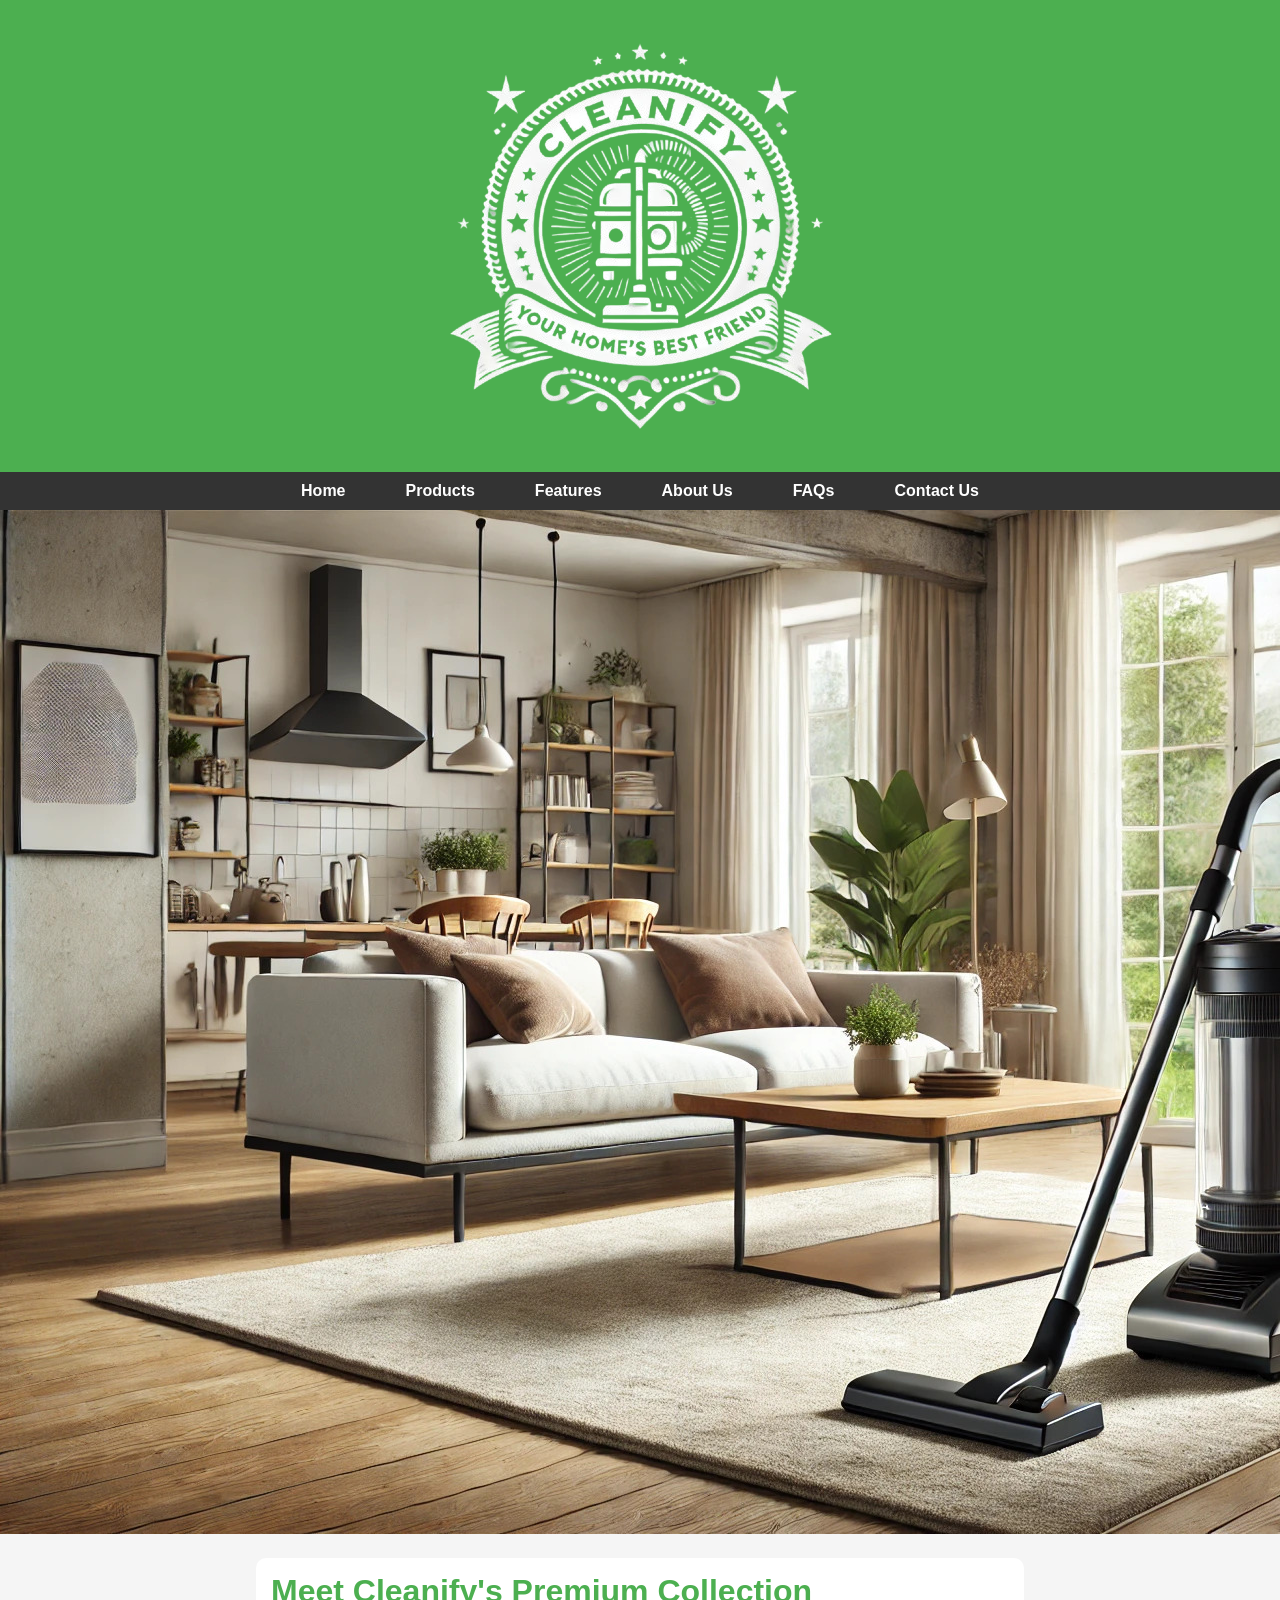
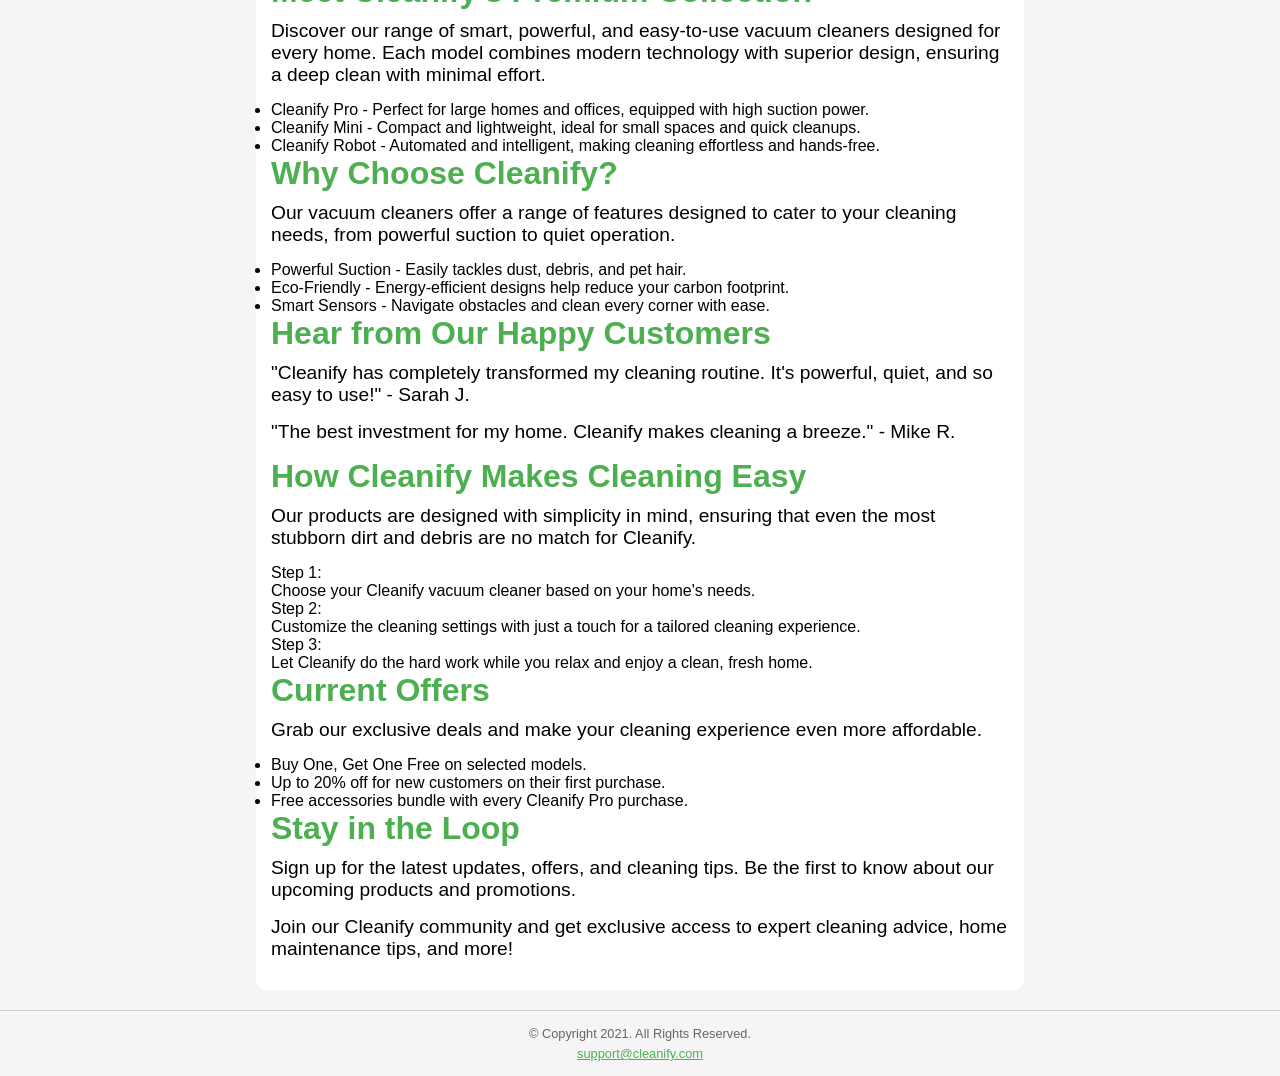
<file: index.html>
<!DOCTYPE html>
<!-- This website template was created by: Student's First Name Student's Last Name -->
<html lang="en">

<head>
	<title>Cleanify</title>
	<meta charset="utf-8">
	<meta name="viewport" content="width=device-width, initialscale=1">
	<link rel="stylesheet" href="css/styles.css">
	<link href="https://fonts.googleapis.com/css2?family=Francois+One&family=Roboto+Slab:wght@100..900&display=swap"
		rel="stylesheet">
</head>

<body>

	<div id="container">

		<!-- Use the header area for the website name or logo -->
		<header>
			<a href="index.html"><img src="images/cleanify-logo.png" alt="Cleanify Company Logo"></a>
		</header>

		<!-- Use the nav area to add hyperlinks to other pages within the website -->
		<nav>
			<ul>
				<li><a href="index.html">Home</a></li>
				<li><a href="products.html">Products</a></li>
				<li><a href="features.html">Features</a></li>
				<li><a href="about.html">About Us</a></li>
				<li><a href="faqs.html">FAQs</a></li>
				<li><a href="contact.html">Contact Us</a></li>
			</ul>
		</nav>

		<!-- Hero Image -->
		<div id="hero">
			<img src="images/hero-image.jpg" alt="left arm extended holding a weight">
		</div>

		<!-- Use the main area to add the main content of the webpage -->
		<main>

			<!-- Product Highlight Section -->
            <section class="product-highlight">
                <h2>Meet Cleanify's Premium Collection</h2>
                <p>Discover our range of smart, powerful, and easy-to-use vacuum cleaners designed for every home. Each
                    model combines modern technology with superior design, ensuring a deep clean with minimal effort.
                </p>
                <ul>
                    <li>Cleanify Pro - Perfect for large homes and offices, equipped with high suction power.</li>
                    <li>Cleanify Mini - Compact and lightweight, ideal for small spaces and quick cleanups.</li>
                    <li>Cleanify Robot - Automated and intelligent, making cleaning effortless and hands-free.</li>
                </ul>
            </section>

            <!-- Key Features Section -->
            <section class="key-features">
                <h2>Why Choose Cleanify?</h2>
                <p>Our vacuum cleaners offer a range of features designed to cater to your cleaning needs, from powerful
                    suction to quiet operation.</p>
                <ul>
                    <li>Powerful Suction - Easily tackles dust, debris, and pet hair.</li>
                    <li>Eco-Friendly - Energy-efficient designs help reduce your carbon footprint.</li>
                    <li>Smart Sensors - Navigate obstacles and clean every corner with ease.</li>
                </ul>
            </section>

            <!-- Testimonials Section -->
            <section class="testimonials">
                <h2>Hear from Our Happy Customers</h2>
                <p>"Cleanify has completely transformed my cleaning routine. It's powerful, quiet, and so easy to use!"
                    - Sarah J.</p>
                <p>"The best investment for my home. Cleanify makes cleaning a breeze." - Mike R.</p>
            </section>

            <!-- How It Works Section -->
            <section class="how-it-works">
                <h2>How Cleanify Makes Cleaning Easy</h2>
                <p>Our products are designed with simplicity in mind, ensuring that even the most stubborn dirt and
                    debris are no match for Cleanify.</p>
                <dl>
                    <dt>Step 1:</dt>
                    <dd>Choose your Cleanify vacuum cleaner based on your home's needs.</dd>
                    <dt>Step 2:</dt>
                    <dd>Customize the cleaning settings with just a touch for a tailored cleaning experience.</dd>
                    <dt>Step 3:</dt>
                    <dd>Let Cleanify do the hard work while you relax and enjoy a clean, fresh home.</dd>
                </dl>
            </section>

            <!-- Latest Offers Section -->
            <section class="latest-offers">
                <h2>Current Offers</h2>
                <p>Grab our exclusive deals and make your cleaning experience even more affordable.</p>
                <ul>
                    <li>Buy One, Get One Free on selected models.</li>
                    <li>Up to 20% off for new customers on their first purchase.</li>
                    <li>Free accessories bundle with every Cleanify Pro purchase.</li>
                </ul>
            </section>

            <!-- Newsletter Sign-Up Section -->
            <section class="newsletter">
                <h2>Stay in the Loop</h2>
                <p>Sign up for the latest updates, offers, and cleaning tips. Be the first to know about our upcoming
                    products and promotions.</p>
                <p>Join our Cleanify community and get exclusive access to expert cleaning advice, home maintenance
                    tips, and more!</p>
            </section>

		</main>

		<!-- Use the footer area to add webpage footer content -->
		<footer>
			<p>&copy; Copyright 2021. All Rights Reserved.</p>
			<p><a href="mailto:support@cleanify.com">support@cleanify.com</a></p>
		</footer>

	</div>

</body>

</html>
</file>
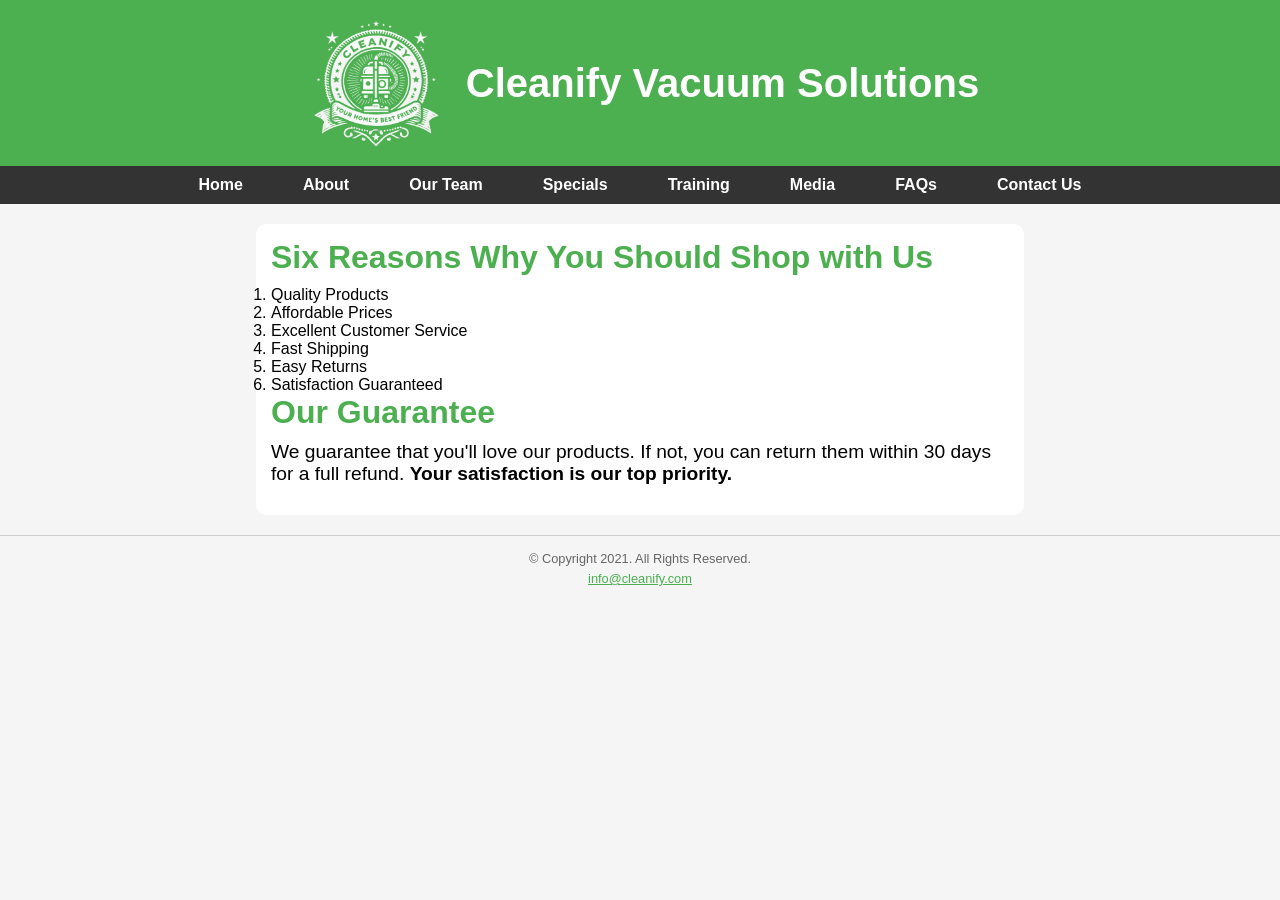
<file: about.html>
<!DOCTYPE html>
<!--
    Author: Pargat Singh
    Student Id: C0956007
    File Name: about.html
    Date: 19 November, 2024
-->
<html lang="en">

<head>
    <meta charset="UTF-8">
    <title>Cleanify - About Us</title>
    <meta name="viewport" content="width=device-width, initial-scale=1.0">
    <link rel="stylesheet" href="css/styles.css">
    <link rel="stylesheet" href="css/about.css">
</head>

<body>
    <header>
        <img src="images/logo.png" alt="Cleanify Logo" class="logo">
        <h1>Cleanify Vacuum Solutions</h1>
    </header>

    <nav>
        <ul>
            <li><a href="index.html">Home</a></li>
            <li><a href="about.html">About</a></li>
            <li><a href="team.html">Our Team</a></li>
            <li><a href="specials.html">Specials</a></li>
            <li><a href="training.html">Training</a></li>
            <li><a href="media.html">Media</a></li>
            <li><a href="faqs.html">FAQs</a></li>
            <li><a href="contact.html">Contact Us</a></li>
        </ul>
    </nav>

    <!-- Main content area -->
    <main>
        <div class="mobile">
            <h2>About Cleanify</h2>
            <p>Cleanify is dedicated to providing top-notch vacuum cleaners to keep your home spotless.</p>
        </div>

        <div class="tablet">
            <h2>Our Story</h2>
            <p>Founded in 2090, Cleanify has been a leader in home cleaning solutions for over a decade.</p>
        </div>

        <div class="desktop">
            <h2>Six Reasons Why You Should Shop with Us</h2>
            <ol>
                <li>Quality Products</li>
                <li>Affordable Prices</li>
                <li>Excellent Customer Service</li>
                <li>Fast Shipping</li>
                <li>Easy Returns</li>
                <li>Satisfaction Guaranteed</li>
            </ol>

            <h2>Our Guarantee</h2>
            <p>We guarantee that you'll love our products. If not, you can return them within 30 days for a full refund.
                <strong>Your satisfaction is our top priority.</strong></p>
        </div>
    </main>

    <footer>
        <p>&copy; Copyright 2021. All Rights Reserved.</p>
        <p>
            <a href="mailto:info@cleanify.com">info@cleanify.com</a>
        </p>
    </footer>
</body>

</html>
</file>
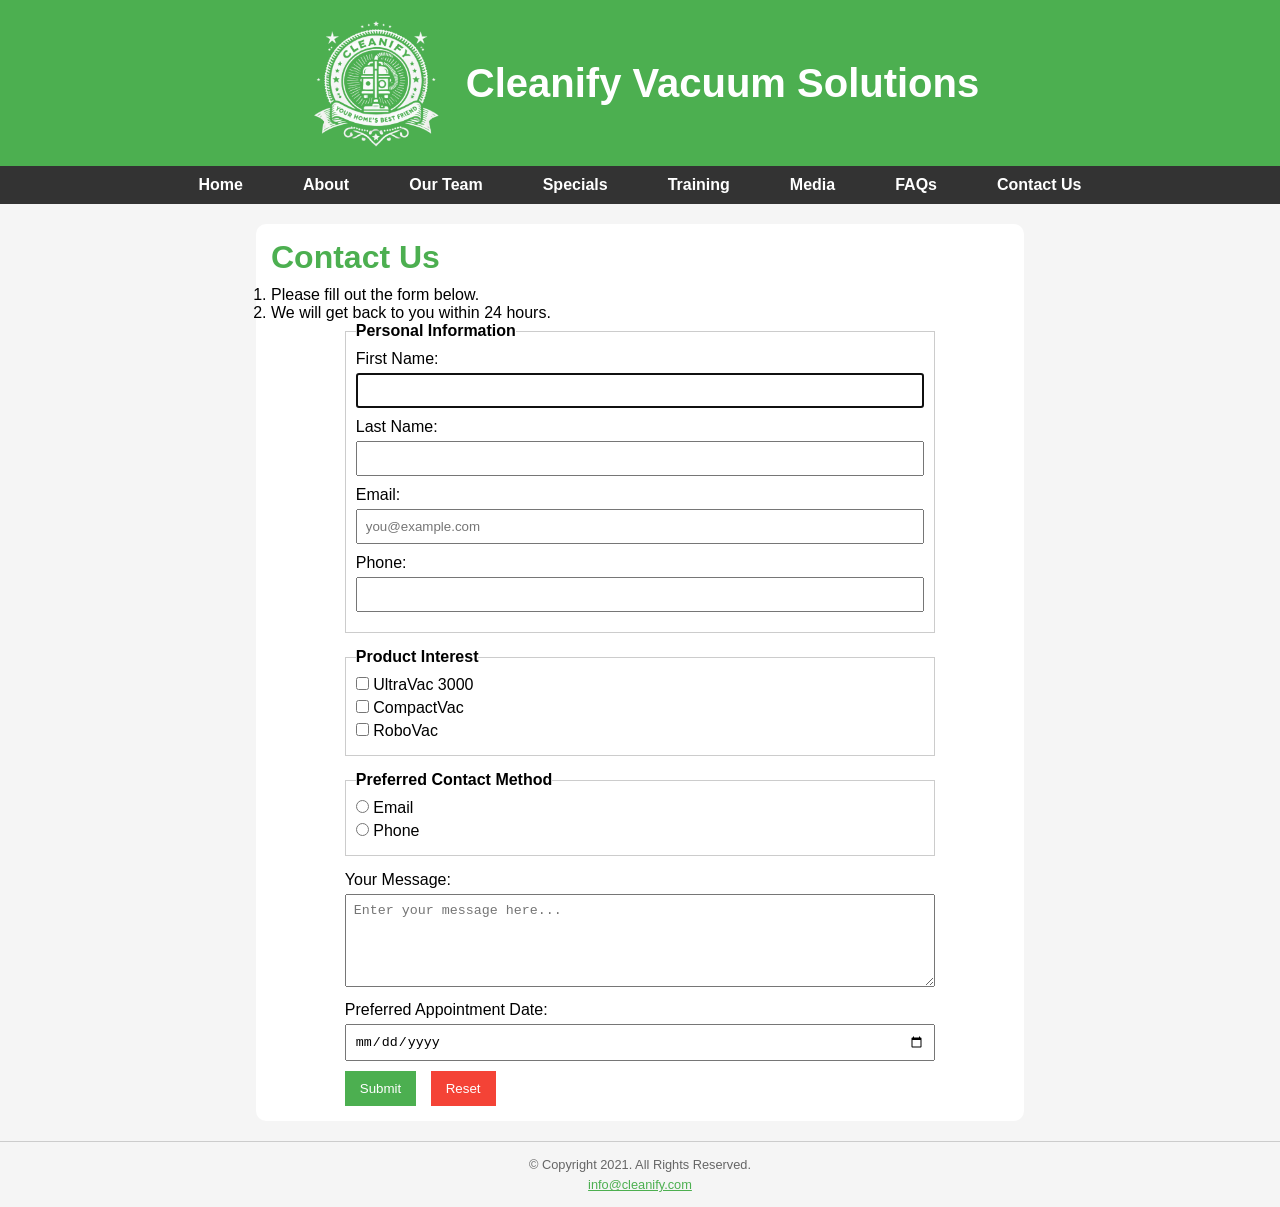
<file: contact.html>
<!DOCTYPE html>
<!--
    Author: Pargat Singh
    Student Id: C0956007
    File Name: contact.html
    Date: 19 November, 2024
-->
<html lang="en">

<head>
    <meta charset="UTF-8">
    <title>Cleanify - Contact Us</title>
    <meta name="viewport" content="width=device-width, initial-scale=1.0">
    <link rel="stylesheet" href="css/styles.css">
    <link rel="stylesheet" href="css/contact.css">
</head>

<body>
    <header>
        <img src="images/logo.png" alt="Cleanify Logo" class="logo">
        <h1>Cleanify Vacuum Solutions</h1>
    </header>

    <nav>
        <ul>
            <li><a href="index.html">Home</a></li>
            <li><a href="about.html">About</a></li>
            <li><a href="team.html">Our Team</a></li>
            <li><a href="specials.html">Specials</a></li>
            <li><a href="training.html">Training</a></li>
            <li><a href="media.html">Media</a></li>
            <li><a href="faqs.html">FAQs</a></li>
            <li><a href="contact.html">Contact Us</a></li>
        </ul>
    </nav>

    <!-- Main content area -->
    <main>
        <h2>Contact Us</h2>
        <ol>
            <li>Please fill out the form below.</li>
            <li>We will get back to you within 24 hours.</li>
        </ol>

        <!-- Contact Form -->
        <form action="#" method="post">
            <fieldset>
                <legend>Personal Information</legend>
                <label for="fname">First Name:</label>
                <input type="text" id="fname" name="fname" required autofocus>

                <label for="lname">Last Name:</label>
                <input type="text" id="lname" name="lname" required>

                <label for="email">Email:</label>
                <input type="email" id="email" name="email" required placeholder="you@example.com">

                <label for="phone">Phone:</label>
                <input type="text" id="phone" name="phone">
            </fieldset>

            <fieldset>
                <legend>Product Interest</legend>
                <label><input type="checkbox" name="product" value="UltraVac"> UltraVac 3000</label>
                <label><input type="checkbox" name="product" value="CompactVac"> CompactVac</label>
                <label><input type="checkbox" name="product" value="RoboVac"> RoboVac</label>
            </fieldset>

            <fieldset>
                <legend>Preferred Contact Method</legend>
                <label><input type="radio" name="contact_method" value="Email" required> Email</label>
                <label><input type="radio" name="contact_method" value="Phone"> Phone</label>
            </fieldset>

            <label for="message">Your Message:</label>
            <textarea id="message" name="message" rows="5" placeholder="Enter your message here..."></textarea>

            <label for="appointment">Preferred Appointment Date:</label>
            <input type="date" id="appointment" name="appointment">

            <button type="submit">Submit</button>
            <button type="reset">Reset</button>
        </form>
    </main>

    <footer>
        <p>&copy; Copyright 2021. All Rights Reserved.</p>
        <p>
            <a href="mailto:info@cleanify.com">info@cleanify.com</a>
        </p>
    </footer>
</body>

</html>
</file>
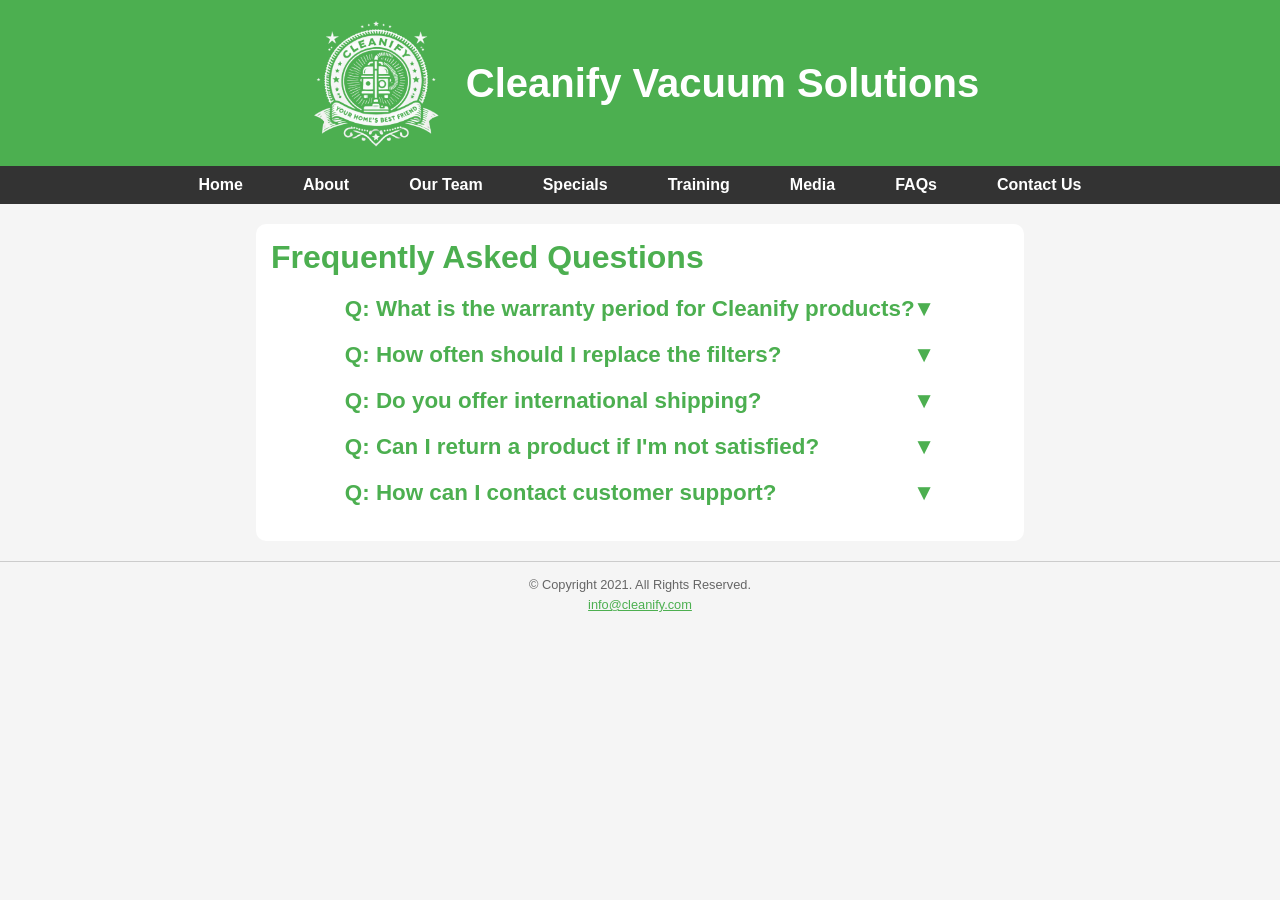
<file: faqs.html>
<!DOCTYPE html>
<!--
    Author: Pargat Singh
    Student Id: C0956007
    File Name: faqs.html
    Date: 19 November, 2024
-->
<html lang="en">

<head>
    <meta charset="UTF-8">
    <title>Cleanify - FAQs</title>
    <meta name="viewport" content="width=device-width, initial-scale=1.0">
    <link rel="stylesheet" href="css/styles.css">
    <link rel="stylesheet" href="css/faqs.css">
</head>

<body>
    <header>
        <img src="images/logo.png" alt="Cleanify Logo" class="logo">
        <h1>Cleanify Vacuum Solutions</h1>
    </header>

    <nav>
        <ul>
            <li><a href="index.html">Home</a></li>
            <li><a href="about.html">About</a></li>
            <li><a href="team.html">Our Team</a></li>
            <li><a href="specials.html">Specials</a></li>
            <li><a href="training.html">Training</a></li>
            <li><a href="media.html">Media</a></li>
            <li><a href="faqs.html">FAQs</a></li>
            <li><a href="contact.html">Contact Us</a></li>
        </ul>
    </nav>

    <!-- Main content area -->
    <main>
        <h2>Frequently Asked Questions</h2>
        <div class="faq-container">
            <section class="faq-item">
                <h3>Q: What is the warranty period for Cleanify products?</h3>
                <p>A: All Cleanify vacuum cleaners come with a 2-year limited warranty covering manufacturing defects.
                </p>
            </section>

            <section class="faq-item">
                <h3>Q: How often should I replace the filters?</h3>
                <p>A: We recommend replacing the filters every 6 months to maintain optimal performance.</p>
            </section>

            <section class="faq-item">
                <h3>Q: Do you offer international shipping?</h3>
                <p>A: Yes, we ship to most countries worldwide. Shipping fees and times vary by location.</p>
            </section>

            <section class="faq-item">
                <h3>Q: Can I return a product if I'm not satisfied?</h3>
                <p>A: Absolutely! We have a 30-day return policy. Please refer to our return policy page for details.
                </p>
            </section>

            <section class="faq-item">
                <h3>Q: How can I contact customer support?</h3>
                <p>A: You can reach us via the <a href="contact.html">Contact Us</a> page, email us at
                    support@cleanify.com, or call us at 1-800-CLEANIFY.</p>
            </section>
        </div>
    </main>

    <footer>
        <p>&copy; Copyright 2021. All Rights Reserved.</p>
        <p>
            <a href="mailto:info@cleanify.com">info@cleanify.com</a>
        </p>
    </footer>
</body>

</html>
</file>
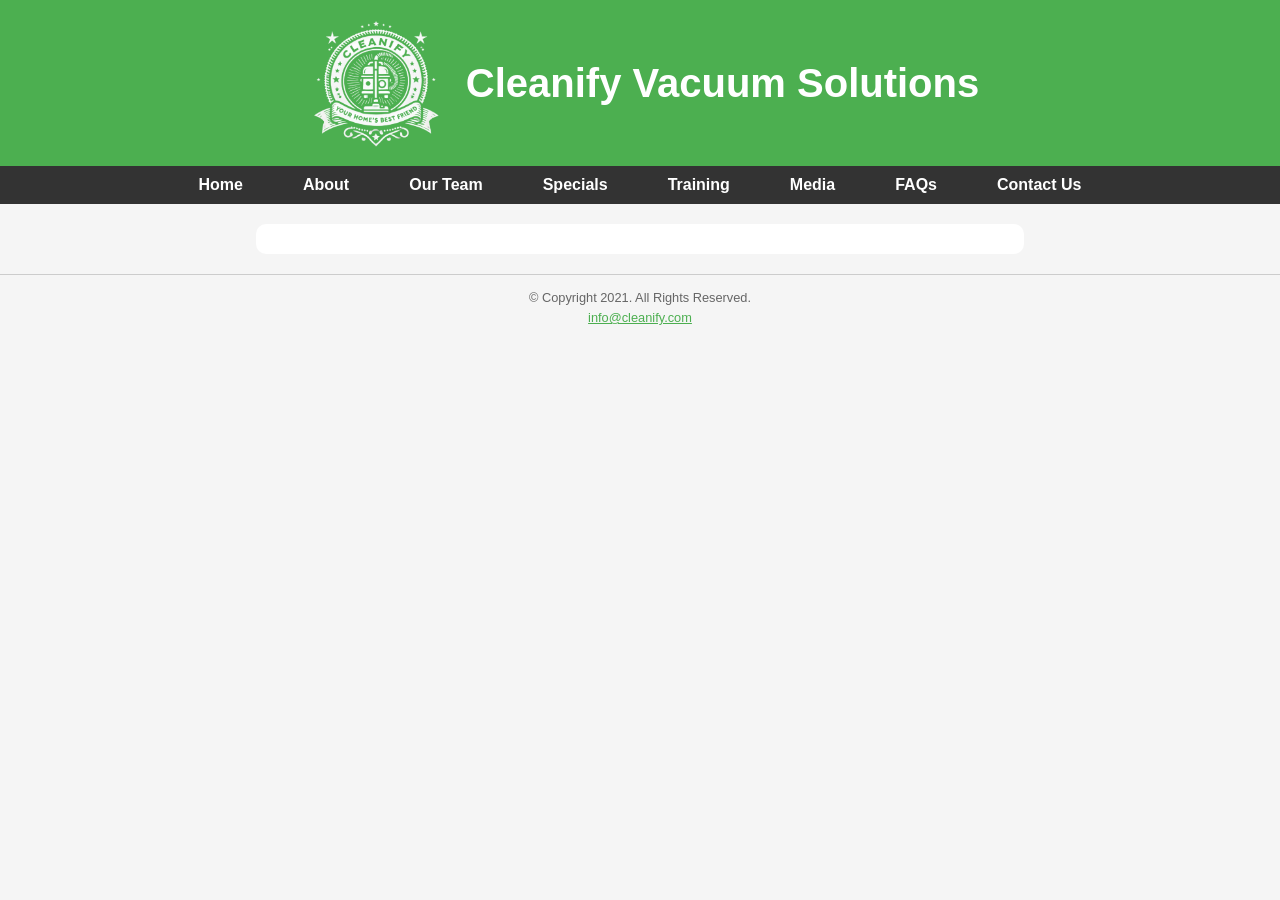
<file: template.html>
<!DOCTYPE html>
<!--
    Author: Pargat Singh
    Student Id: C0956007
    File Name: template.html
    Date: 19 November, 2024
-->
<html lang="en">

<head>
    <meta charset="UTF-8">
    <title>Cleanify - [Page Title]</title>
    <meta name="viewport" content="width=device-width, initial-scale=1.0">
    <link rel="stylesheet" href="css/styles.css">
</head>

<body>
    <header>
        <img src="images/logo.png" alt="Cleanify Logo" class="logo">
        <h1>Cleanify Vacuum Solutions</h1>
    </header>

    <nav>
        <ul>
            <li><a href="index.html">Home</a></li>
            <li><a href="about.html">About</a></li>
            <li><a href="team.html">Our Team</a></li>
            <li><a href="specials.html">Specials</a></li>
            <li><a href="training.html">Training</a></li>
            <li><a href="media.html">Media</a></li>
            <li><a href="faqs.html">FAQs</a></li>
            <li><a href="contact.html">Contact Us</a></li>
        </ul>
    </nav>

    <!-- Main content area -->
    <main>
    </main>

    <footer>
        <p>&copy; Copyright 2021. All Rights Reserved.</p>
        <p>
            <a href="mailto:info@cleanify.com">info@cleanify.com</a>
        </p>
    </footer>
</body>

</html>
</file>
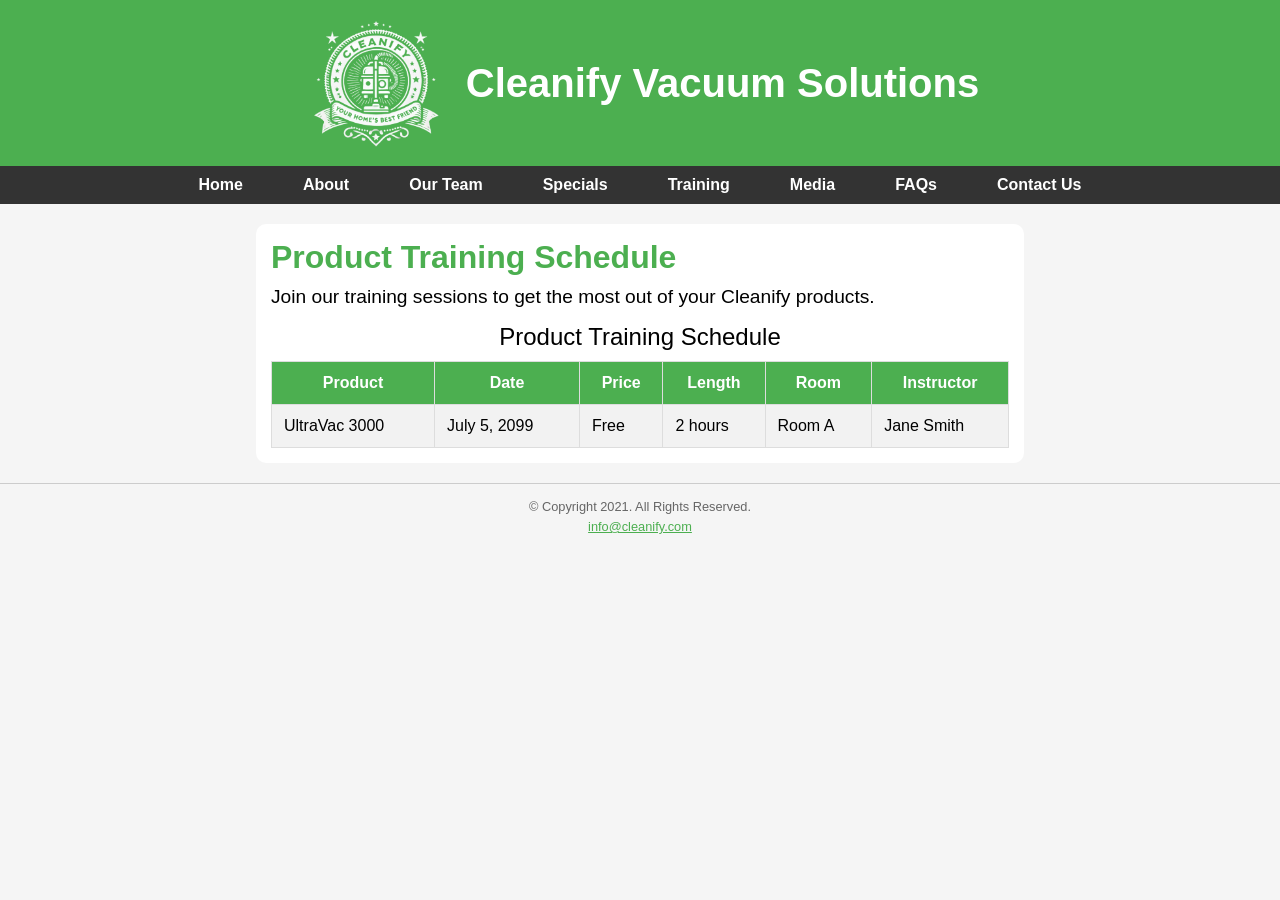
<file: training.html>
<!DOCTYPE html>
<!--
    Author: Pargat Singh
    Student Id: C0956007
    File Name: training.html
    Date: 19 November, 2024
-->
<html lang="en">

<head>
    <meta charset="UTF-8">
    <title>Cleanify - Training</title>
    <meta name="viewport" content="width=device-width, initial-scale=1.0">
    <link rel="stylesheet" href="css/styles.css">
    <link rel="stylesheet" href="css/training.css">
</head>

<body>
    <header>
        <img src="images/logo.png" alt="Cleanify Logo" class="logo">
        <h1>Cleanify Vacuum Solutions</h1>
    </header>

    <nav>
        <ul>
            <li><a href="index.html">Home</a></li>
            <li><a href="about.html">About</a></li>
            <li><a href="team.html">Our Team</a></li>
            <li><a href="specials.html">Specials</a></li>
            <li><a href="training.html">Training</a></li>
            <li><a href="media.html">Media</a></li>
            <li><a href="faqs.html">FAQs</a></li>
            <li><a href="contact.html">Contact Us</a></li>
        </ul>
    </nav>

    <!-- Main content area -->
    <main>
        <h2>Product Training Schedule</h2>
        <p>Join our training sessions to get the most out of your Cleanify products.</p>
        <table>
            <caption>Product Training Schedule</caption>
            <tr>
                <th>Product</th>
                <th>Date</th>
                <th>Price</th>
                <th>Length</th>
                <th>Room</th>
                <th>Instructor</th>
            </tr>
            <tr>
                <td>UltraVac 3000</td>
                <td>July 5, 2099</td>
                <td>Free</td>
                <td>2 hours</td>
                <td>Room A</td>
                <td>Jane Smith</td>
            </tr>
        </table>
    </main>

    <footer>
        <p>&copy; Copyright 2021. All Rights Reserved.</p>
        <p>
            <a href="mailto:info@cleanify.com">info@cleanify.com</a>
        </p>
    </footer>
</body>

</html>
</file>
<file: css/styles.css>
/*
    Author: Pargat Singh
    Date: 19 November, 2024
    File Name: styles.css
*/

/* Reset default browser styles */
* {
    margin: 0;
    padding: 0;
    box-sizing: border-box;
}

/* Body Styles */
body {
    font-family: 'Roboto', sans-serif;
    background-color: #f5f5f5;
}

/* Header Styles */
header {
    display: flex;
    align-items: center;
    justify-content: center;
    background-color: #4CAF50;
    padding: 10px 20px;
    text-align: center;
}

header .logo {
    max-width: 100px;
    height: auto;
    margin-right: 15px;
}

header h1 {
    font-size: 1.8em;
    color: #fff;
    margin: 0;
}

.tab-desk {
    display: none;
}


/* Navigation Styles */
nav {
    background-color: #333;
}

nav ul {
    display: flex;
    flex-direction: column;
    align-items: center;
    list-style: none;
    padding: 0;
    margin: 0;
}

nav li {
    margin: 5px 0;
}

nav a {
    color: #fff;
    font-weight: bold;
    padding: 10px 15px;
    text-decoration: none;
}

nav a:hover {
    background-color: #4CAF50;
    border-radius: 5px;
}

/* Main Content Styles */
main {
    background-color: #fff;
    padding: 15px;
    margin: 15px;
    border-radius: 10px;
}

main h2 {
    font-size: 1.5em;
    color: #4CAF50;
    margin-bottom: 10px;
}

main p {
    font-size: 1em;
    margin-bottom: 15px;
}

main img {
    max-width: 100%;
    height: auto;
    display: block;
    margin: 0 auto;
}

/* Footer Styles */
footer {
    font-size: 0.8em;
    text-align: center;
    color: #666;
    margin-top: 20px;
    padding: 10px 0;
    border-top: 1px solid #ccc;
}

footer a {
    color: #4CAF50;
}

footer p {
    margin: 5px 0;
}

/* Responsive Styles */

/* Tablet Styles */
@media (min-width: 600px) {
    header .logo {
        max-width: 120px;
    }

    header h1 {
        font-size: 2em;
    }

    nav ul {
        flex-direction: row;
        flex-wrap: wrap;
        justify-content: center;
    }

    nav li {
        margin: 10px;
    }

    main {
        margin: 20px auto;
        width: 80%;
    }

    main h2 {
        font-size: 2em;
    }

    main p {
        font-size: 1.2em;
    }
}

/* Desktop Styles */
@media (min-width: 992px) {
    header .logo {
        max-width: 150px;
    }
    
    header h1 {
        font-size: 2.5em;
    }

    .tab-desk {
        display: inline;
    }

    nav a {
        padding: 10px 20px;
    }

    main {
        width: 70%;
    }
}

/* Large Desktop Styles */
@media (min-width: 1200px) {
    main {
        width: 60%;
    }
}
</file>
<file: css/about.css>
/*
    Author: Pargat Singh
    Date: 19 November, 2024
    File Name: about.css
*/

/* Mobile Viewport */
.mobile {
    display: block;
}

.tablet,
.desktop {
    display: none;
}

/* Tablet Viewport */
@media only screen and (min-width: 600px) {
    .mobile {
        display: none;
    }

    .tablet {
        display: block;
    }
}

/* Desktop Viewport */
@media only screen and (min-width: 992px) {
    .tablet {
        display: none;
    }

    .desktop {
        display: block;
    }
}
</file>
<file: css/contact.css>
/*
    Author: Pargat Singh
    Date: 19 November, 2024
    File Name: contact.css
*/

/* Form Styles */
form {
    width: 100%;
    margin-top: 15px;
}

fieldset {
    border: 1px solid #ccc;
    padding: 10px;
    margin-bottom: 15px;
}

legend {
    font-weight: bold;
}

label {
    display: block;
    margin-bottom: 5px;
}

input[type="text"],
input[type="email"],
input[type="date"],
textarea {
    width: 100%;
    padding: 8px;
    margin-bottom: 10px;
}

textarea {
    resize: vertical;
}

button {
    padding: 10px 15px;
    margin-right: 10px;
    background-color: #4CAF50;
    color: #fff;
    border: none;
    cursor: pointer;
}

button[type="reset"] {
    background-color: #f44336;
}

button:hover {
    opacity: 0.8;
}

/* Responsive Styles */

/* Tablet Styles */
@media (min-width: 600px) {
    form {
        width: 80%;
        margin: 0 auto;
    }
}
</file>
<file: css/faqs.css>
/*
    Author: Pargat Singh
    Date: 19 November, 2024
    File Name: faqs.css
*/

/* FAQ Container */
.faq-container {
    margin-top: 20px;
}

/* FAQ Item Styles */
.faq-item {
    margin-bottom: 20px;
}

.faq-item h3 {
    font-size: 1.2em;
    color: #4CAF50;
    cursor: pointer;
    position: relative;
    padding-right: 20px;
}

.faq-item h3::after {
    content: '\25BC';
    /* Down arrow */
    position: absolute;
    right: 0;
    top: 0;
    font-size: 1em;
    transition: transform 0.3s ease;
}

.faq-item p {
    display: none;
    margin-top: 5px;
    font-size: 1em;
    line-height: 1.5;
}

/* Show answer when active */
.faq-item.active h3::after {
    transform: rotate(180deg);
}

.faq-item.active p {
    display: block;
}

/* Responsive Styles */

/* Tablet Styles */
@media (min-width: 600px) {
    .faq-item h3 {
        font-size: 1.4em;
    }

    .faq-item p {
        font-size: 1.1em;
    }
}

/* Desktop Styles */
@media (min-width: 992px) {
    .faq-container {
        width: 80%;
        margin: 20px auto;
    }
}
</file>
<file: css/training.css>
/*
    Author: Pargat Singh
    Date: 19 November, 2024
    File Name: training.css
*/

/* Table Styles */
table {
    width: 100%;
    border-collapse: collapse;
    margin-top: 15px;
}

caption {
    caption-side: top;
    text-align: center;
    font-size: 1.5em;
    margin-bottom: 10px;
}

th,
td {
    border: 1px solid #ddd;
    padding: 8px;
}

th {
    background-color: #4CAF50;
    color: white;
}

tr:nth-child(even) {
    background-color: #f2f2f2;
}

tr:hover {
    background-color: #ddd;
}

/* Responsive Styles */

/* Tablet Styles */
@media (min-width: 600px) {

    th,
    td {
        padding: 12px;
    }
}
</file>
